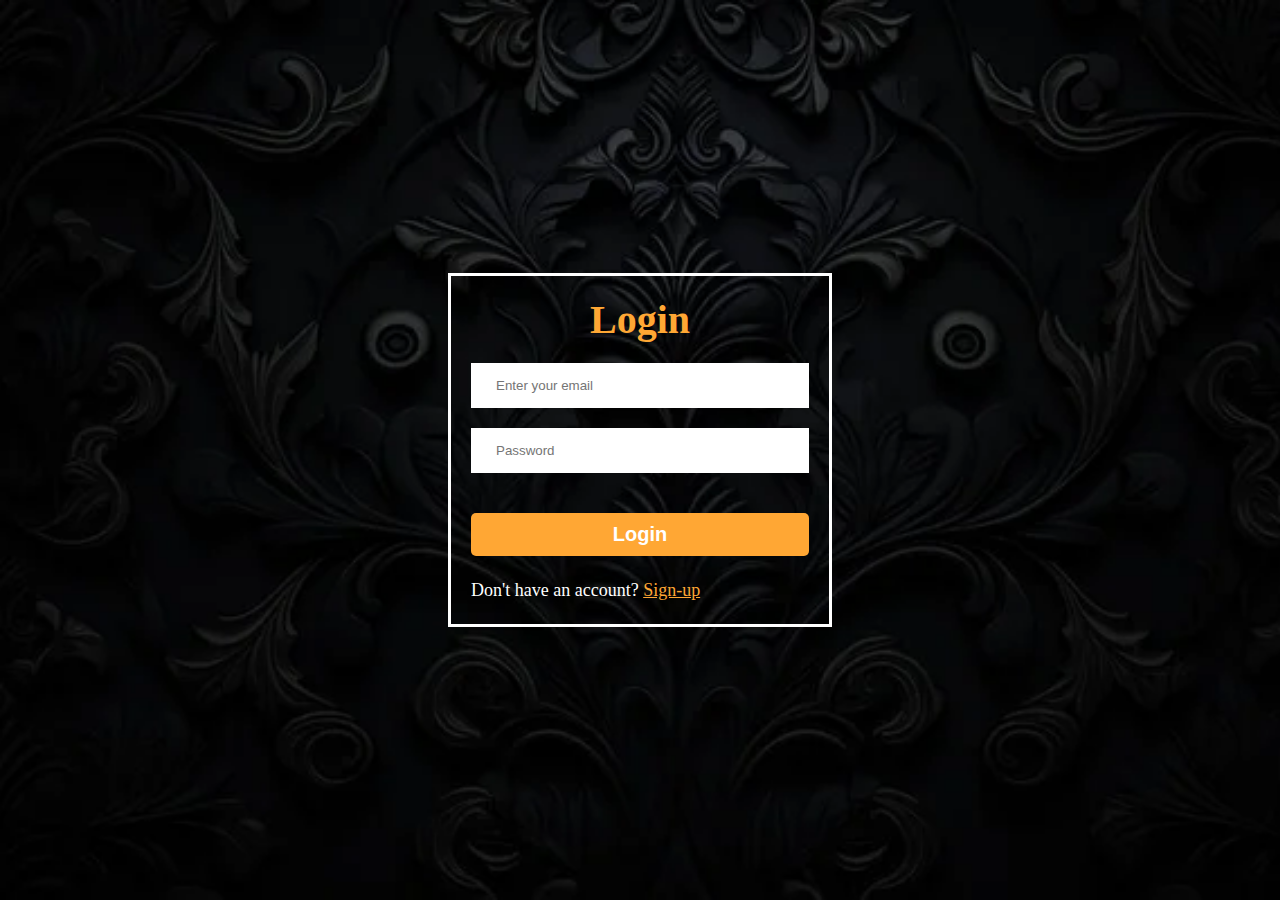
<file: index.html>
<!DOCTYPE html>
<html lang="en">
  <head>
    <meta charset="UTF-8" />
    <meta name="viewport" content="width=device-width, initial-scale=1.0" />
    <title>Login</title>

    <link rel="stylesheet" href="./css/Login.css" />
    <link
      rel="stylesheet"
      href="https://cdnjs.cloudflare.com/ajax/libs/font-awesome/6.5.1/css/all.min.css"
      integrity="sha512-DTOQO9RWCH3ppGqcWaEA1BIZOC6xxalwEsw9c2QQeAIftl+Vegovlnee1c9QX4TctnWMn13TZye+giMm8e2LwA=="
      crossorigin="anonymous"
      referrerpolicy="no-referrer"
    />
  </head>
  <body>
    <section class="login">
      <div class="form">
        <h1>Login</h1>
        <form id="loginForm" class="flex-column">
          <div class="input">
            <div class="icon"><i class="fa-solid fa-envelope"></i></div>
            <input
              type="email"
              id="email"
              placeholder="Enter your email"
              required
            />
          </div>
          <div class="input">
            <i class="fa-solid fa-lock"></i>
            <input
              type="password"
              id="password"
              placeholder="Password"
              required
            />
          </div>
          <div class="error" id="error"></div>
          <button type="submit">Login</button>
          <p class="for-sign-up">
            Don't have an account?
            <a href="./pages/Sign-up.html" class="sign-up">Sign-up</a>
          </p>
        </form>
      </div>
    </section>
    <script src="./scripts/Login.js"></script>
  </body>
</html>
</file>
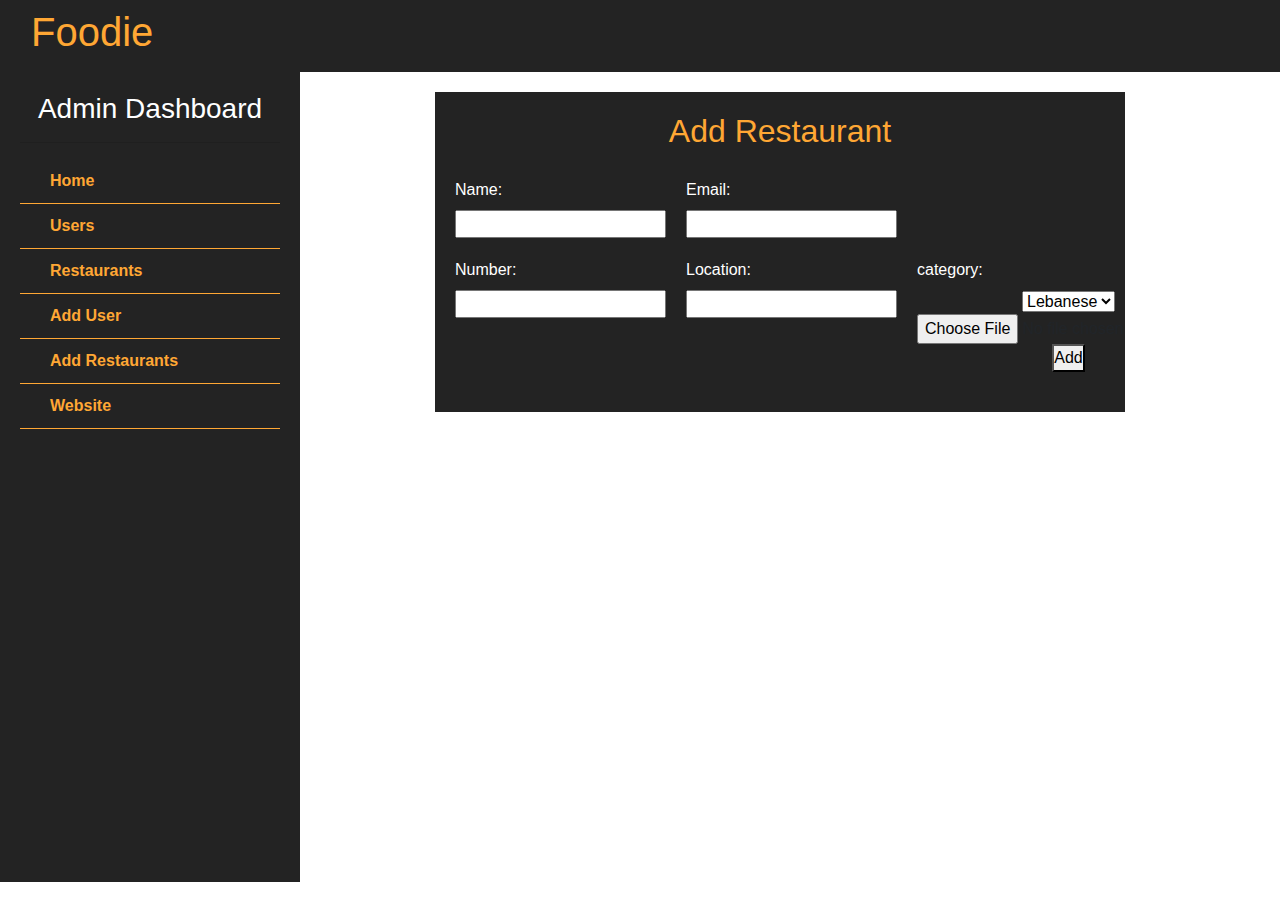
<file: pages/add-restaurant.html>
<!DOCTYPE html>
<html lang="en">
  <head>
    <meta charset="UTF-8" />
    <meta name="viewport" content="width=device-width, initial-scale=1.0" />
    <title>Add-Restaurants</title>
    <link
      rel="stylesheet"
      href="https://maxcdn.bootstrapcdn.com/bootstrap/4.5.2/css/bootstrap.min.css"
    />

    <!-- main style  -->
    <link rel="stylesheet" href="../css/admin.css" />
    <!-- font awesome  -->
    <link
      rel="stylesheet"
      href="https://cdnjs.cloudflare.com/ajax/libs/font-awesome/6.5.1/css/all.min.css"
      integrity="sha512-DTOQO9RWCH3ppGqcWaEA1BIZOC6xxalwEsw9c2QQeAIftl+Vegovlnee1c9QX4TctnWMn13TZye+giMm8e2LwA=="
      crossorigin="anonymous"
      referrerpolicy="no-referrer"
    />
    <link rel="stylesheet" href="../css/admin.css">
    <link rel="stylesheet" href="../css/addRestaurant.css">
  </head>
  <body>
    

    <nav class="navbar navbar-light">
        <div class="container-fluid">
          <h1> <a class="" href="./Home.html">Foodie</a></h1>
          <i class="fa-solid fa-bars"></i>
        </div>
      </nav>


    
    <section class="admin-page flex">
      <aside class="sidebar">
        <h3><a href="./admin.html">Admin Dashboard</a></h3>
        <hr />
        <div class="links">
          <ul>
            <li class="nav-list flex">
              <a href="./admin.html"><i class="fa-solid fa-house"></i><span>Home</span></a>
            </li>
            <li class="nav-list flex">
              <a href="./users.html"><i class="fa-solid fa-user"></i><span>Users</span></a>
            </li>
            <li class="nav-list flex">
              <a href="./restaurants.html"
                ><i class="fa-solid fa-building-columns"></i
                ><span>Restaurants</span></a
              >
              <li class="nav-list flex">
                <a href="./add-user.html"
                  ><i class="fa-solid fa-building-columns"></i
                  ><span>Add User</span></a>
              </li> 
              <li class="nav-list flex">
                <a href="./add-restaurant.html"
                  ><i class="fa-solid fa-building-columns"></i
                  ><span>Add Restaurants</span></a
                >
            </li>
            <li class="nav-list flex">
              <a href="./Home.html"
                ><i class="fa-solid fa-envelope"></i><span>Website</span></a
              >
            </li>
          </ul>
        </div>
      </aside>
       
      <div class="col-lg-9 content">
        
          <div class="row section flex-center">
          <div class="col-lg-9 ">
            <div class="add-restaurants">
              <h2>Add Restaurant</h2>
              
              <div class="inner-div">
                <div class="flex line">
                  <div>
                    <label for="name">Name:</label>
                    <input type="text" id="name" />
                  </div>
                  <div>
                    <label for="email">Email:</label>
                    <input type="email" id="email" />
                  </div>
                </div>
                <div class="flex line">
                  <div>
                    <label for="number">Number:</label>
                    <input type="text" id="number" />
                  </div> 
                  <div>
                    <label for="location">Location:</label>
                    <input type="text" id="location" />
                  </div><div>
                    <label for="category">category:</label>
                    <select name="category" id="category">
                      <option value="lebanese">Lebanese</option>
                      <option value="italian">Italian</option>
                      <option value="vegan">Vegan</option>
                    </select>
                    <input type="file" id="image" class="image">

                    <button class="add" id="add">Add</button>

                    
                  </div>
                </div>
              </div>

            </div>

            

            
          </div>
            
          
            </div>
          </div>
        </div>
      </div>
    </section>
    <script src="../scripts/add-restaurant.js"></script>
  </body>
</html>
</file>
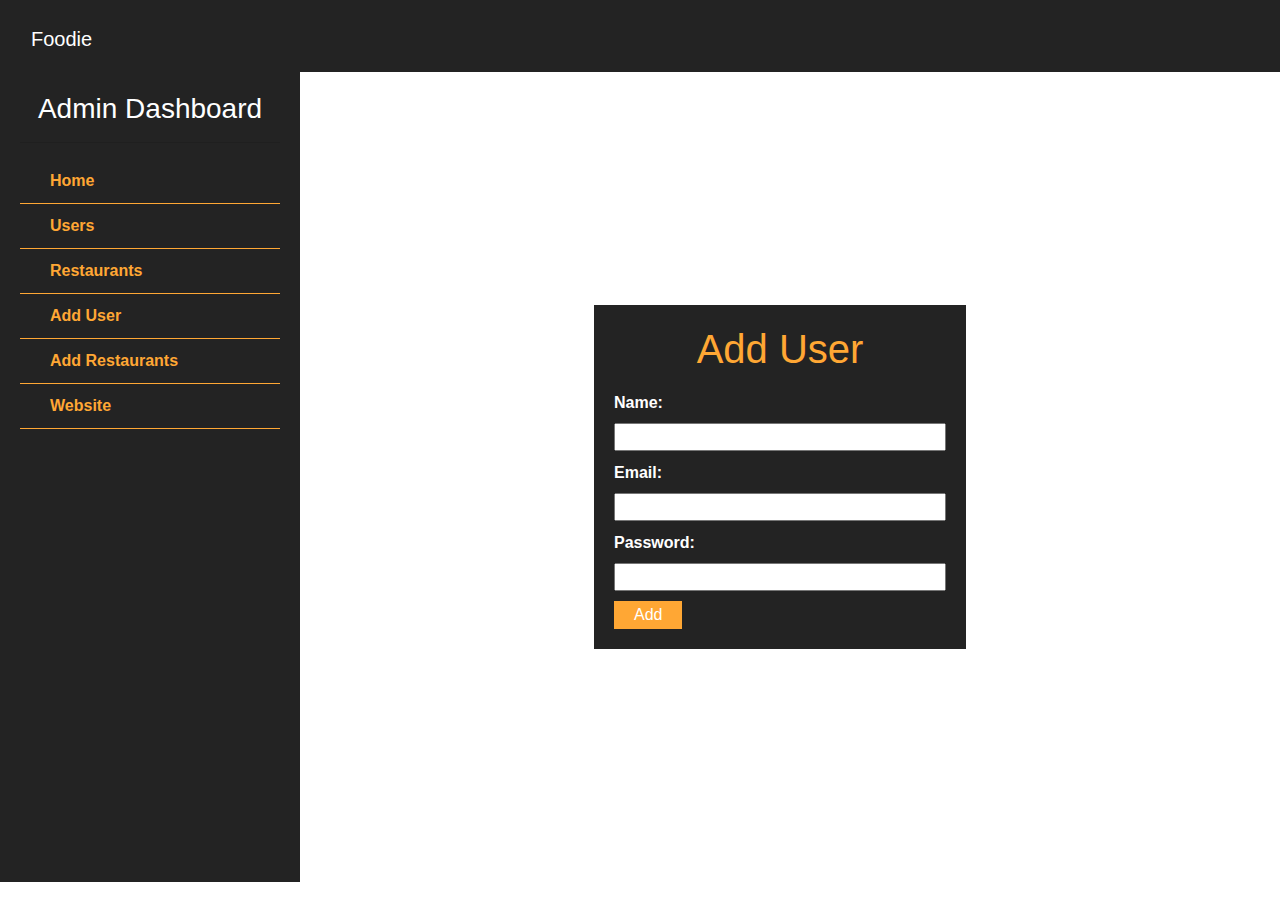
<file: pages/add-user.html>
<!DOCTYPE html>
<html lang="en">
  <head>
    <meta charset="UTF-8" />
    <meta name="viewport" content="width=device-width, initial-scale=1.0" />
    <title>Admin-Dashboard</title>
    <link
      rel="stylesheet"
      href="https://maxcdn.bootstrapcdn.com/bootstrap/4.5.2/css/bootstrap.min.css"
    />

    <!-- main style  -->
    <link rel="stylesheet" href="../css/admin.css" />
    <!-- font awesome  -->
    <link
      rel="stylesheet"
      href="https://cdnjs.cloudflare.com/ajax/libs/font-awesome/6.5.1/css/all.min.css"
      integrity="sha512-DTOQO9RWCH3ppGqcWaEA1BIZOC6xxalwEsw9c2QQeAIftl+Vegovlnee1c9QX4TctnWMn13TZye+giMm8e2LwA=="
      crossorigin="anonymous"
      referrerpolicy="no-referrer"
    />
    <link rel="stylesheet" href="../css/add-user.css" />
  </head>
  <body>
    <nav class="navbar navbar-light">
      <div class="container-fluid">
        <h1><a class="navbar-brand" href="./Home.html">Foodie</a></h1>
      </div>
    </nav>

    <section class="admin-page flex">
      <aside class="sidebar">
        <h3><a href="#">Admin Dashboard</a></h3>
        <hr />
        <div class="links">
          <ul>
            <li class="nav-list flex">
              <a href="./admin.html"
                ><i class="fa-solid fa-house"></i><span>Home</span></a
              >
            </li>
            <li class="nav-list flex">
              <a href="./users.html"
                ><i class="fa-solid fa-user"></i><span>Users</span></a
              >
            </li>
            <li class="nav-list flex">
              <a href="./restaurants.html"
                ><i class="fa-solid fa-building-columns"></i
                ><span>Restaurants</span></a
              >
            </li>
            <li class="nav-list flex">
              <a href="./add-user.html"
                ><i class="fa-solid fa-building-columns"></i
                ><span>Add User</span></a
              >
            </li>
            <li class="nav-list flex">
              <a href="./add-restaurant.html"
                ><i class="fa-solid fa-building-columns"></i
                ><span>Add Restaurants</span></a
              >
            </li>
            <li class="nav-list flex">
              <a href="./Home.html"
                ><i class="fa-solid fa-envelope"></i><span>Website</span></a
              >
            </li>
          </ul>
        </div>
      </aside>

      <div class="col-lg-9 flex-center">
        <div class="form">
          <h1>Add User</h1>
          <div>
            <label for="name">Name:</label>
            <input type="text" id="name" />
          </div>
          <div>
            <label for="email">Email:</label>
            <input type="email" id="email" />
          </div>
          <div>
            <label for="password">Password:</label>
            <input type="text" id="password" />
          </div>
          <button onclick="registerUser()">Add</button>
        </div>
      </div>
    </section>
    <script src="../scripts/add-users.js"></script>
  </body>
</html>
</file>
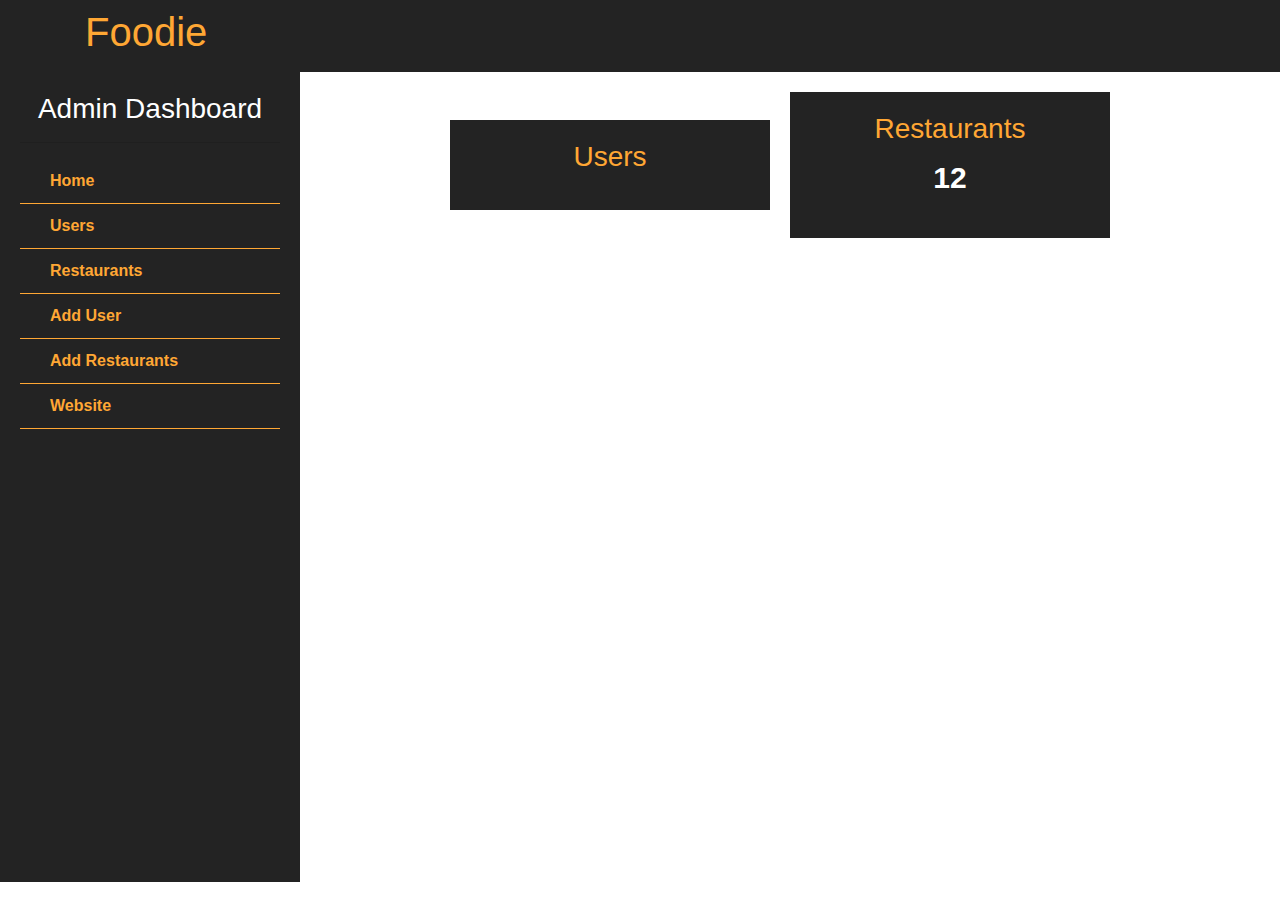
<file: pages/admin.html>
<!DOCTYPE html>
<html lang="en">
  <head>
    <meta charset="UTF-8" />
    <meta name="viewport" content="width=device-width, initial-scale=1.0" />
    <title>Admin-Dashboard</title>
    <link
      rel="stylesheet"
      href="https://maxcdn.bootstrapcdn.com/bootstrap/4.5.2/css/bootstrap.min.css"
    />

    <!-- main style  -->
    <link rel="stylesheet" href="../css/admin.css" />
    <!-- font awesome  -->
    <link
      rel="stylesheet"
      href="https://cdnjs.cloudflare.com/ajax/libs/font-awesome/6.5.1/css/all.min.css"
      integrity="sha512-DTOQO9RWCH3ppGqcWaEA1BIZOC6xxalwEsw9c2QQeAIftl+Vegovlnee1c9QX4TctnWMn13TZye+giMm8e2LwA=="
      crossorigin="anonymous"
      referrerpolicy="no-referrer"
    />
  </head>
  <body>
    

    <nav class="navbar navbar">
        <div class="container">
         <span class="nav-icon" id="nav-icon"> <i class="fa-solid fa-bars"></i></span>
         <h1> <a class="" href="./Home.html">Foodie</a></h1>
        </div>
      </nav>


    
    <section class="admin-page flex">
      <aside class="sidebar" id="sidebar">
        <h3><a href="#">Admin Dashboard</a></h3>
        <hr />
        <div class="links">
          <ul>
            <li class="nav-list flex">
              <a href="./admin.html"><i class="fa-solid fa-house"></i><span>Home</span></a>
            </li>
            <li class="nav-list flex">
              <a href="./users.html"><i class="fa-solid fa-user"></i><span>Users</span></a>
            </li>
            <li class="nav-list flex">
              <a href="#"
                ><i class="fa-solid fa-building-columns"></i
                ><span>Restaurants</span></a
              >
            </li>
             <li class="nav-list flex">
              <a href="./add-user.html"
                ><i class="fa-solid fa-building-columns"></i
                ><span>Add User</span></a>
            </li> 
            <li class="nav-list flex">
              <a href="./add-restaurant.html"
                ><i class="fa-solid fa-building-columns"></i
                ><span>Add Restaurants</span></a
              >
            </li>
            <li class="nav-list flex">
              <a href="./Home.html"
                ><i class="fa-solid fa-envelope"></i><span>Website</span></a
              >
            </li>
          </ul>
        </div>
      </aside>
      
      <div class="col-lg-9 col-md-12">
        
          <div class="row content flex-center">
           <div class="col-lg-4 box">
            <h3>Users</h3>
            <p  class="user-numbers" id="user-numbers"></p>
           </div>
           <div class="col-lg-4  box">
            <h3>Restaurants</h3>
            <p id="res-numbers">12</p>
           </div>
            
          
            </div>
          </div>
        </div>
      </div>
    </section>
    <script src="../scripts/admin.js"></script>
  </body>
</html>
</file>
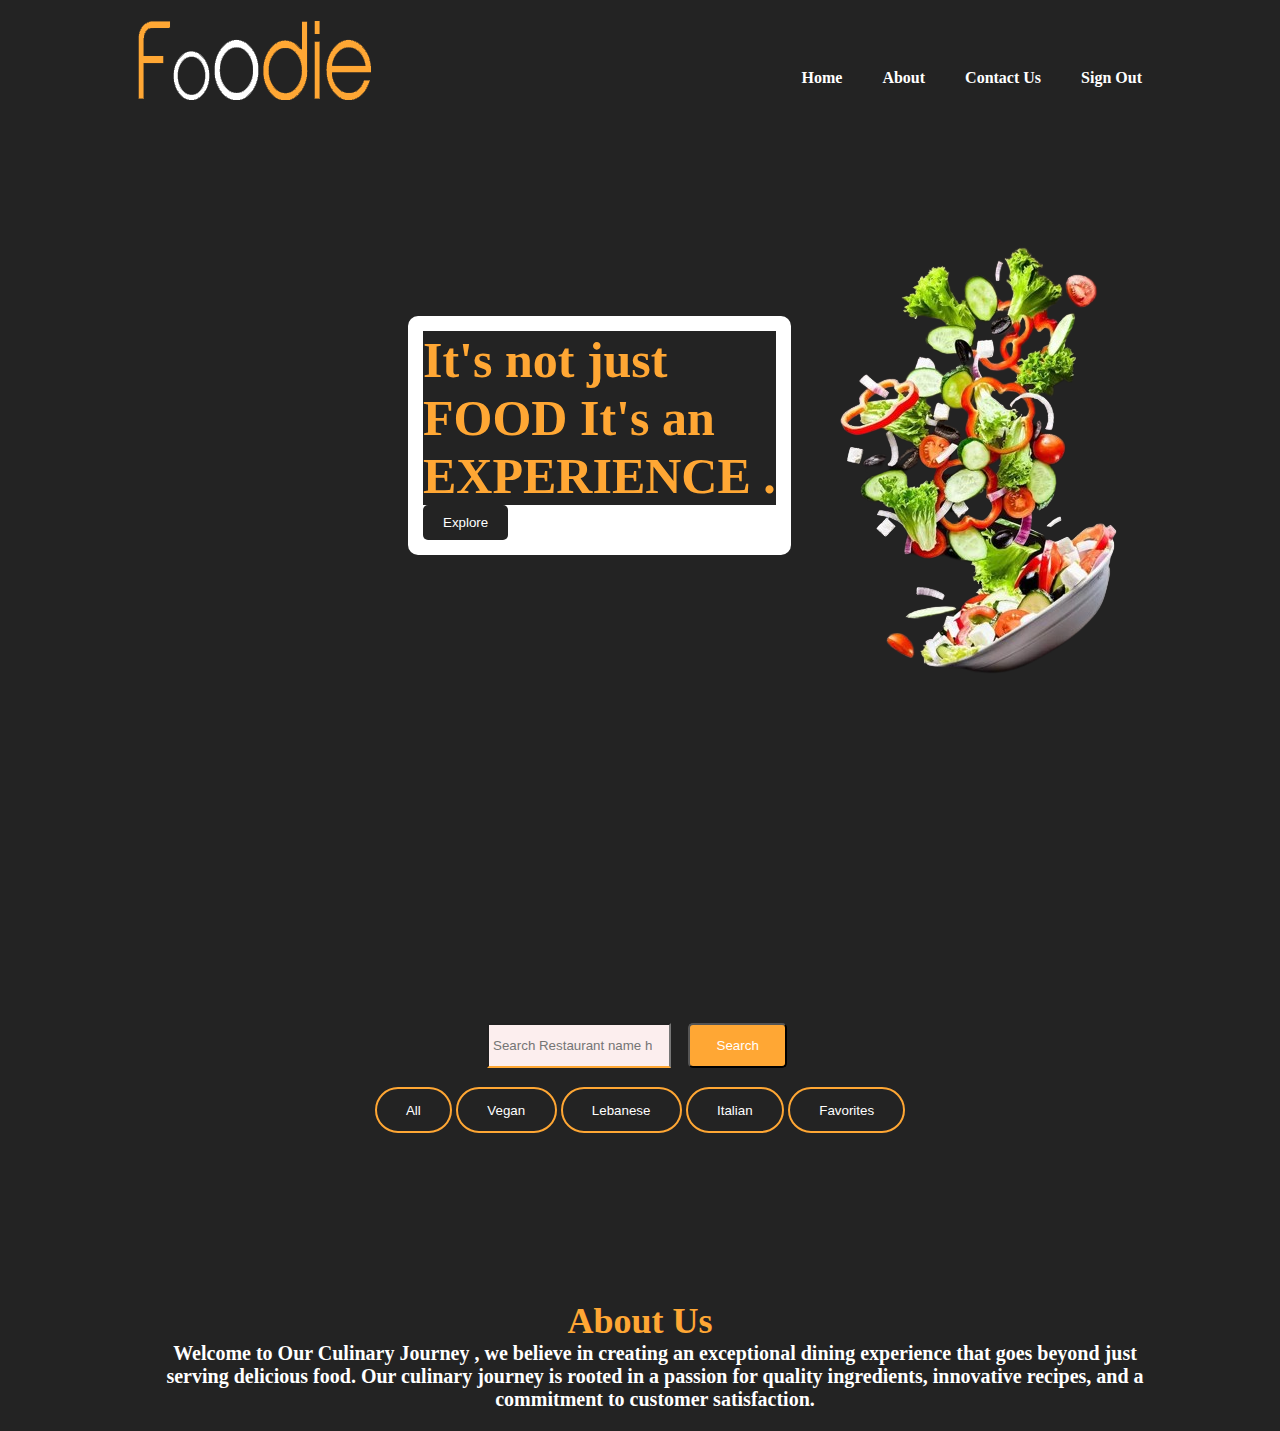
<file: pages/Home.html>
<!DOCTYPE html>
<html lang="en">
  <head>
    <meta charset="UTF-8" />
    <meta name="viewport" content="width=device-width, initial-scale=1.0" />
    <link rel="stylesheet" href="../css/Home.css">
    <title>Foodie</title>
  </head>
  <body>
    <header class="nav" , id="nav">
      <div class="container">
      <div class="logo"><a href="#"><img src="../assests/logo.png" alt=""></a> </div>
      <nav class="navbar">
        <ul>
          <li><a href="#">Home </a> </li>
          <li><a href="#">About </a> </li>
          <li><a href="#">Contact Us </a> </li>
          <li><a class="sign-out" href="#" class="nav_button">Sign Out</a></li>
        </ul>
        
      </nav>
      </div>
    </header>
    <section class="hero">  
      <div class="container">
        <div class="hero-info">
          <h1> It's not just <br> FOOD It's an <br> EXPERIENCE . </h1>
          <button class="explore-button" >Explore</button>
        </div>
        <div class="hero-image"><img src="../assests/112-removebg-preview.png" alt="Hero" /></div>
      </div>
      
    </section>
    <section>
      <div class="wrapper">
        <div  class = "search-container"id="search-container">
          <input
            type="search"
            id="search-input"
            placeholder="Search Restaurant name here.."
          />
          <button class="search" id="search">Search</button>
        </div>
        <div class="buttons" id="buttons">
          <button class="button-value" data-category="all">All</button>
          <button class="button-value" data-category="Vegan">Vegan</button>
          <button class="button-value" data-category="Lebanese">Lebanese</button>
          <button class="button-value" data-category="Italian">Italian</button>
          <button class="button-value" data-category="Favorite">Favorites</button>
        </div>
        <div  class="products"id="products"></div>
      </div>
      <div class="products" id="products">
        <div class="container">
          <ul class="cards" id="cards">
           
          </ul>
        </div>
      </div>
      <section class="about-us">
        <h1>About Us</h1>
        <h2>Welcome to Our Culinary Journey , we believe in creating an exceptional dining experience that goes beyond just serving delicious food. Our culinary journey is rooted in a passion for quality ingredients, innovative recipes, and a commitment to customer satisfaction.
        </h2>
        
      </section>
      <script src="../scripts/Home.js"></script>
  </body>
</html>
</file>
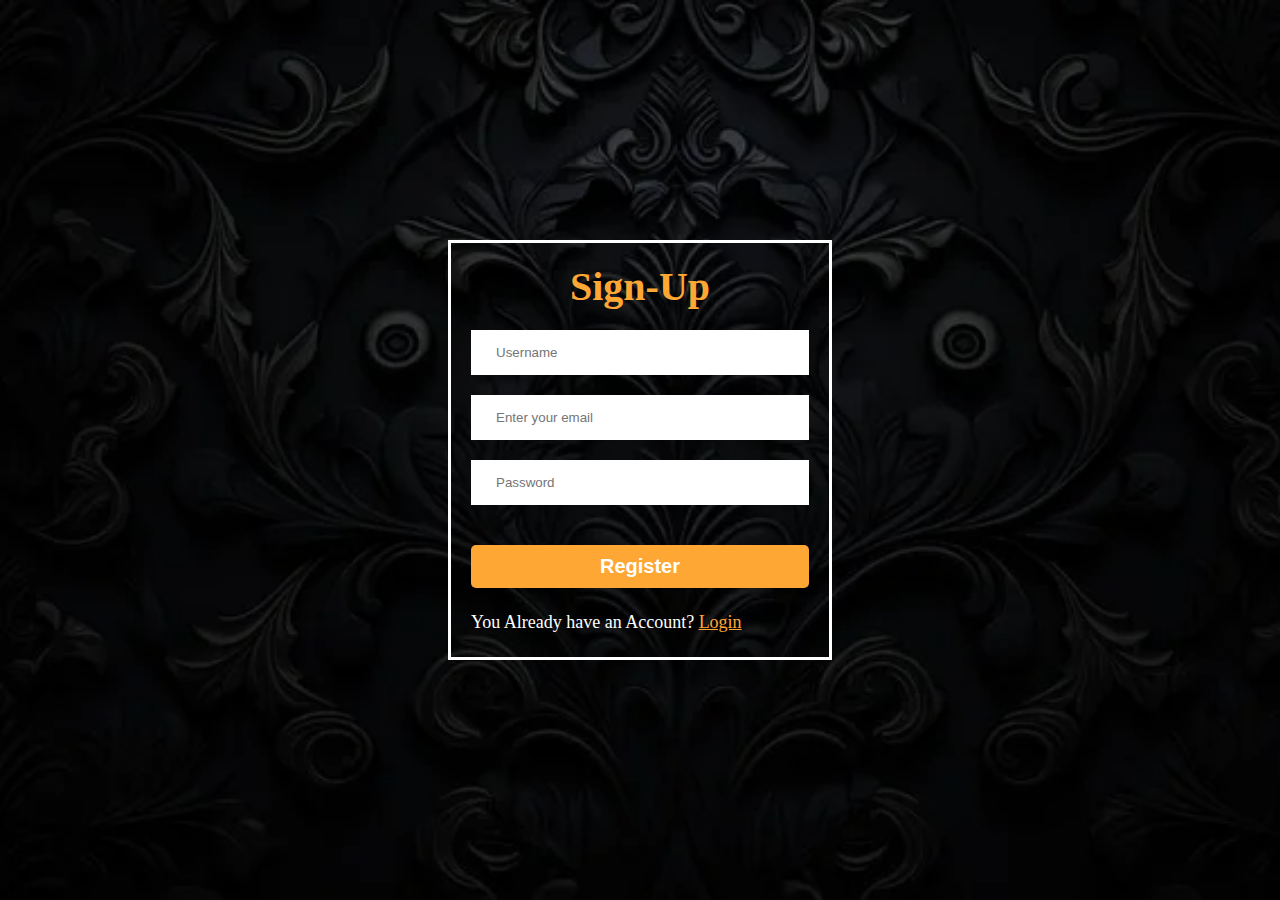
<file: pages/Sign-up.html>
<!DOCTYPE html>
<html lang="en">
  <head>
    <meta charset="UTF-8" />
    <meta name="viewport" content="width=device-width, initial-scale=1.0" />
    <title>Login</title>

    <link rel="stylesheet" href="../css/Sign-up.css" />
    <link
      rel="stylesheet"
      href="https://cdnjs.cloudflare.com/ajax/libs/font-awesome/6.5.1/css/all.min.css"
      integrity="sha512-DTOQO9RWCH3ppGqcWaEA1BIZOC6xxalwEsw9c2QQeAIftl+Vegovlnee1c9QX4TctnWMn13TZye+giMm8e2LwA=="
      crossorigin="anonymous"
      referrerpolicy="no-referrer"
    />
  </head>
  <body>
    <section class="login">
      <div class="form">
        <h1>Sign-Up</h1>
        <div class="flex-column forms">
          <div class="input">
            <div class="icon"><i class="fa-solid fa-user"></i></div>
            <input type="text" id="username" placeholder="Username" required />
          </div>
          <div class="input">
            <i class="fa-solid fa-envelope"></i>
            <input
              type="email"
              id="email"
              placeholder="Enter your email"
              required
            />
          </div>
          <div class="input">
            <i class="fa-solid fa-lock"></i>
            <input
              type="password"
              id="password"
              placeholder="Password"
              required
            />
          </div>
          <div class="error" id="error"></div>
          <button id="submit">Register</button>
          <p class="for-sign-up">
            You Already have an Account?
            <a href="../index.html" class="sign-up">Login</a>
          </p>
        </div>
      </div>
    </section>
    <script src="../scripts/sign-up.js"></script>
  </body>
</html>
</file>
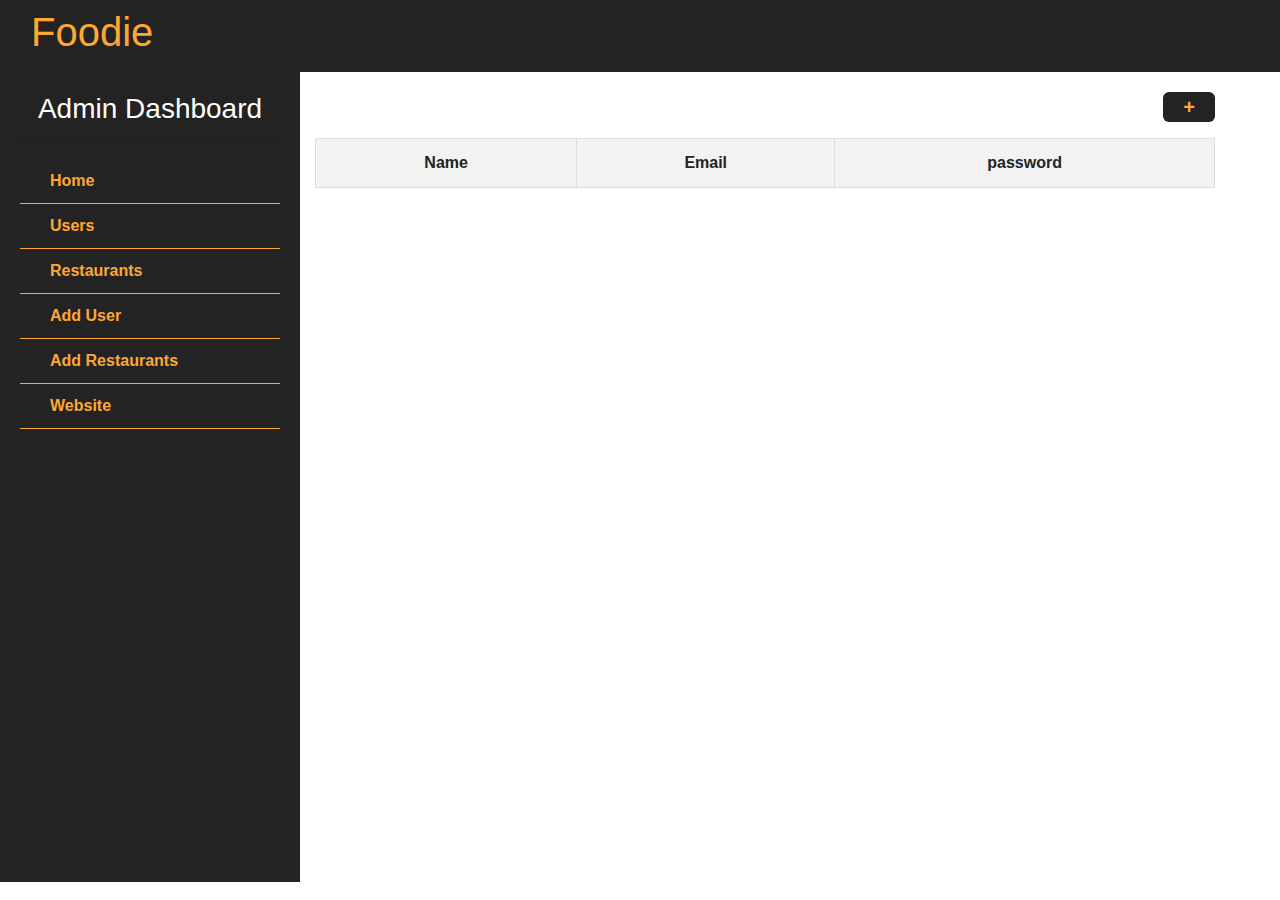
<file: pages/users.html>
<!DOCTYPE html>
<html lang="en">
  <head>
    <meta charset="UTF-8" />
    <meta name="viewport" content="width=device-width, initial-scale=1.0" />
    <title>Admin-Dashboard</title>
    <link
      rel="stylesheet"
      href="https://maxcdn.bootstrapcdn.com/bootstrap/4.5.2/css/bootstrap.min.css"
    />

    <!-- main style  -->
    <link rel="stylesheet" href="../css/admin.css" />
    <!-- font awesome  -->
    <link
      rel="stylesheet"
      href="https://cdnjs.cloudflare.com/ajax/libs/font-awesome/6.5.1/css/all.min.css"
      integrity="sha512-DTOQO9RWCH3ppGqcWaEA1BIZOC6xxalwEsw9c2QQeAIftl+Vegovlnee1c9QX4TctnWMn13TZye+giMm8e2LwA=="
      crossorigin="anonymous"
      referrerpolicy="no-referrer"
    />
    <link rel="stylesheet" href="../css/user.css">
  </head>
  <body>
    

    <nav class="navbar navbar-light">
        <div class="container-fluid">
          <h1><a href="./Home.html">Foodie</a></h1>
        </div>
      </nav>


    
    <section class="admin-page flex">
      <aside class="sidebar">
        <h3><a href="#">Admin Dashboard</a></h3>
        <hr />
        <div class="links">
          <ul>
            <li class="nav-list flex">
              <a href="./admin.html"><i class="fa-solid fa-house"></i><span>Home</span></a>
            </li>
            <li class="nav-list flex">
              <a href="#"><i class="fa-solid fa-user"></i><span>Users</span></a>
            </li>
            <li class="nav-list flex">
              <a href="#"
                ><i class="fa-solid fa-building-columns"></i
                ><span>Restaurants</span></a
              >
            </li>
            <li class="nav-list flex">
                <a href="./add-user.html"
                  ><i class="fa-solid fa-building-columns"></i
                  ><span>Add User</span></a>
              </li> 
              <li class="nav-list flex">
                <a href="./add-restaurant.html"
                  ><i class="fa-solid fa-building-columns"></i
                  ><span>Add Restaurants</span></a>
                  </li>
            <li class="nav-list flex">
              <a href="./Home.html"
                ><i class="fa-solid fa-envelope"></i><span>Website</span></a
              >
            </li>
          </ul>
        </div>
      </aside>
       
      <div class="col-lg-9 show">
        
          <div class="row section flex">
          <div class="col-lg-12 ">
            <div class="add">
                <button><a href="./add-user.html">+</a></button>
            </div>
            
            <div class="table" id="table">
              <table id="userTable">
                <tr>
                  <th>Name</th>
                  <th>Email</th>
                  <th>password</th>
                  
                  
                </tr>
              </table>
            </div>
            

            
          </div>
            
          
            </div>
          </div>
        </div>
      </div>
    </section>

    <script src="../scripts/users.js"></script>
  </body>
</html>
</file>
<file: css/Login.css>
@import url("https://fonts.googleapis.com/css2?family=Roboto:wght@300;400;500;700&display=swap");

:root {
  --main-color: #ffa734;
  --second-color: #232323;
  --text-color: rgba(0, 0, 0, 0.6);
  --link-size: 1.3rem;
  --main-transition: 0.3s;
  --bg-white: #ffffff;
  --grey-background: #f8f9f9;
}
html {
  scroll-behavior: smooth;
}

* {
  margin: 0;
  padding: 0;
  box-sizing: border-box;
}
::selection {
  background-color: var(--main-color);
  color: var(--bg-white);
}
body {
  background-image: url("../assests/depositphotos_645268866-stock-photo-luxury-black-background-space-your.jpg");
  background-repeat: no-repeat;
  background-size: cover;
}
.t-center {
  position: absolute;
  top: 50%;
  left: 50%;
  transform: translate(-50%, -50%);
}
.t-center {
  text-align: center;
}
.flex {
  display: flex;
}
.flex-items {
  display: flex;
  align-items: center;
}
.flex-center {
  display: flex;
  align-items: center;
  justify-content: center;
}
.flex-between {
  display: flex;
  justify-content: space-between;
}
.flex-column {
  display: flex;
  flex-direction: column;
}
.rounded {
  border-radius: 6px;
}
ul {
  list-style: none;
}
a {
  text-decoration: none;
}

p {
  font-size: 18px;
  line-height: 1.6;
}
.login {
  display: flex;
  justify-content: center;
  align-items: center;
  height: 100vh;
}
.form {
  border: 3px solid var(--bg-white);
  padding: 20px;
  width: 30%;
}
.form h1 {
  text-align: center;
  font: bold;
  margin-bottom: 20px;
  font-size: 40px;
  color: var(--main-color);
}
form {
  gap: 20px;
}

.input {
  display: flex;
  text-align: center;
  justify-content: space-between;
  gap: 10px;
  width: 100%;

  background-color: var(--bg-white);
  padding: 10px;
  align-items: center;
}
.input input {
  width: 100%;
  padding: 5px;
  border: none;
  outline: none;
  height: 100%;
  background-color: transparent;
}

button {
  background-color: var(--main-color);
  color: var(--bg-white);
  border: none;
  border-radius: 5px;
  cursor: pointer;
  padding: 10px;
  font-weight: bold;
  font-size: 20px;
}

button:hover {
  opacity: 0.6;
}
.for-sign-up {
  color: white;
}
.sign-up {
  text-decoration: underline;
  color: var(--main-color);
}

.error {
  color: var(--bg-white);
  font-weight: bold;
}

@media (max-width: 600px) {
  .form {
    width: 90%;
    padding: 5px;
  }
}
@media (min-width: 600px) and (max-width: 768px) {
  .form {
    width: 80%;
  }
}
@media (min-width: 768px) and (max-width: 992px) {
  .form {
    width: 80%;
  }
}
</file>
<file: css/admin.css>
:root {
  --main-color: #ffa734;
  --second-color: #232323;
  --text-color: rgba(0, 0, 0, 0.6);
  --link-size: 1.3rem;
  --main-transition: 0.3s;
  --bg-white: #ffffff;
  --grey-background: #f8f9f9;
}
html {
  scroll-behavior: smooth;
}

* {
  margin: 0;
  padding: 0;
  box-sizing: border-box;
}
::selection {
  background-color: var(--main-color);
  color: var(--bg-white);
}
.t-center {
  position: absolute;
  top: 50%;
  left: 50%;
  transform: translate(-50%, -50%);
}
.t-center {
  text-align: center;
}
.flex {
  display: flex;
}
.flex-items {
  display: flex;
  align-items: center;
}
.flex-center {
  display: flex;
  align-items: center;
  justify-content: center;
}
.flex-between {
  display: flex;
  justify-content: space-between;
}
.rounded {
  border-radius: 6px;
}
ul {
  list-style: none;
}
a {
  text-decoration: none;
}

p {
  font-size: 18px;
  line-height: 1.6;
}

/* aside  */

.sidebar {
  top: 0;
  left: 0;
  height: 90vh;
  width: 300px;
  background-color: var(--second-color);
  padding: 20px;
}
.sidebar ul {
  list-style-type: none;
  padding-left: 0;
}
.sidebar li {
  padding: 10px 20px;
  border-bottom: 1px solid var(--main-color);
}
.sidebar h3 a {
  color: var(--bg-white);
}
.sidebar li a {
  color: var(--bg-white);
  text-decoration: none;
  display: flex;
  gap: 10px;
  align-items: center;
}
.sidebar li a span {
  color: var(--main-color);
  font-weight: bold;
}
.sidebar ul li i {
  color: var(--bg-white);
}
.sidebar li:hover {
  background-color: var(--main-color);
}
.sidebar li:hover a {
  color: var(--bg-white);
}
.sidebar li:hover a span {
  color: var(--bg-white);
}
a:hover {
  text-decoration: none;
}
h3 {
  text-align: center;
  color: var(--bg-white);
}

.content {
  padding-top: 20px;
  gap: 20px;
  justify-content: center;
}
.content .box {
  background-color: var(--second-color);
  padding: 20px;
}
.content .box p {
  text-align: center;
  font-weight: bold;
  font-size: 30px;
  color: var(--bg-white);
}
nav h1 a {
  color: var(--main-color);
}
.content h3 {
  color: var(--main-color);
}
nav h1 a:hover {
  color: var(--main-color);
  opacity: 0.6;
}

.navbar {
  background-color: var(--second-color);
}
.navbar .navbar-brand {
  color: var(--bg-white);
}
nav h1 {
  text-align: center;
}
nav h1 a {
  font-size: 40px;
}

.nav-icon {
  display: none;
}

@media (max-width: 768px) {
  .nav-icon {
    display: block;
    color: var(--main-color);
    font-size: 30px;
    font-weight: bold;
  }

  .sidebar {
    display: none;
  }
  .open {
    display: block;
  }
  .sidebar {
    left: -300px;
  }
  .admin-page {
    padding: 20px 20px;
  }
}
</file>
<file: css/addRestaurant.css>
:root {
  --main-color: #ffa734;
  --second-color: #232323;
  --text-color: rgba(0, 0, 0, 0.6);
  --link-size: 1.3rem;
  --main-transition: 0.3s;
  --bg-white: #ffffff;
  --grey-background: #f8f9f9;
}
html {
  scroll-behavior: smooth;
}

* {
  margin: 0;
  padding: 0;
  box-sizing: border-box;
}
::selection {
  background-color: var(--main-color);
  color: var(--bg-white);
}
.t-center {
  position: absolute;
  top: 50%;
  left: 50%;
  transform: translate(-50%, -50%);
}
.t-center {
  text-align: center;
}
.flex {
  display: flex;
}
.flex-items {
  display: flex;
  align-items: center;
}
.flex-center {
  display: flex;
  align-items: center;
  justify-content: center;
}
.flex-between {
  display: flex;
  justify-content: space-between;
}
.rounded {
  border-radius: 6px;
}
ul {
  list-style: none;
}
a {
  text-decoration: none;
}

p {
  font-size: 18px;
  line-height: 1.6;
}

.content {
  text-align: center;
}

label {
  display: block;
}
.line {
  gap: 20px;
  margin-bottom: 20px;
}
.line > div label {
  text-align: start;
  color: var(--bg-white);
}

.add-restaurants {
  background-color: var(--second-color);
  display: flex;
  flex-direction: column;
  gap: 20px;
  padding: 20px;
  align-items: center;
}
.add-restaurants h2 {
  color: var(--main-color);
}
.inner-div {
  width: 100%;
  margin-left: auto;
  margin-right: auto;
}
</file>
<file: css/add-user.css>
:root {
  --main-color: #ffa734;
  --second-color: #232323;
  --text-color: rgba(0, 0, 0, 0.6);
  --link-size: 1.3rem;
  --main-transition: 0.3s;
  --bg-white: #ffffff;
  --grey-background: #f8f9f9;
}
html {
  scroll-behavior: smooth;
}

* {
  margin: 0;
  padding: 0;
  box-sizing: border-box;
}
::selection {
  background-color: var(--main-color);
  color: var(--bg-white);
}
.t-center {
  position: absolute;
  top: 50%;
  left: 50%;
  transform: translate(-50%, -50%);
}
.t-center {
  text-align: center;
}
.flex {
  display: flex;
}
.flex-items {
  display: flex;
  align-items: center;
}
.flex-center {
  display: flex;
  align-items: center;
  justify-content: center;
}
.flex-between {
  display: flex;
  justify-content: space-between;
}
.rounded {
  border-radius: 6px;
}
ul {
  list-style: none;
}
a {
  text-decoration: none;
}

p {
  font-size: 18px;
  line-height: 1.6;
}

.form {
  background-color: var(--second-color);
  width: 40%;
  padding: 20px 20px;
  display: flex;
  flex-direction: column;
  gap: 10px;
}
.form h1 {
  text-align: center;
  color: var(--main-color);
}
.form label {
  display: block;
  color: var(--bg-white);
  font-weight: bold;
}
.form input {
  width: 100%;
  outline: none;
}
.form button {
  outline: none;
  border: none;
  background-color: var(--main-color);
  color: var(--bg-white);
  width: fit-content;
  padding: 2px 20px;
}
</file>
<file: css/Home.css>
* {
  padding: 0;
  margin: 0;
  box-sizing: border-box;
  background-color: #232323;
}

.container {
  width: 80%;
  margin-right: auto;
  margin-left: auto;
}

header .container {
  justify-content: space-between;
  align-items: center;
  display: flex;
}

header {
  justify-content: space-between;
}
.nav {
  display: flex;
  width: 100%;
  justify-content: center;
  align-items: center;
  flex-direction: row;
  gap: 35px;
  padding: 20 16px;
  height: 60px;
  margin-top: 40px;
}

.navbar ul {
  display: flex;
  gap: 20px;
}

.navbar ul li {
  display: flex;
  justify-content: space-between;
  gap: 10px;
  list-style: none;
  color: #ffa734;
  font-weight: bolder;
  padding: 10px;
}
.nav ul li a {
  text-decoration: none;
  color: #ffffff;
}
.nav ul li a:hover {
  color: #ffa734;
}

.logo a {
  color: #ffa734;
  font-weight: bold;
  font-size: 30px;
  text-decoration: noe;
}

.hero {
  position: relative;
  color: #333;
  height: 100vh;
}
.hero .container {
  display: flex;
  /* margin-right: 250px;
  margin-bottom: 40px; */
  /* justify-content: space-between; */
}
/* .hero > img {
  position: absolute;
  top: 50%;
  right: 0;
  margin-right: 270px;
  transform: translateY(-50%);
  z-index: 1;
} */

.hero-info {
  max-width: 400px;
  padding: 15px;
  height: fit-content;
  background-color: #ffffff;
  backdrop-filter: blur(10px);
  gap: 10px;
  border-radius: 10px;
  margin-top: 200px;
  margin-left: 280px;
}

.hero-info > h1 {
  font-size: 50px;
  color: #ffa734;
}

.hero-info > p {
  font-size: 18px;
  font-weight: 100;
  color: #ffa734;
}

.explore-button {
  padding: 10px 20px;
  max-width: 200px;
  background-color: #232323;
  color: #fff;
  border: none;
  cursor: pointer;
  border-radius: 5px;
  transition: all 0.3s ease-in-out;
}

.explore-button:hover {
  background-color: #ffa734;
  color: #232323;
  transition: all 0.3s ease-in-out;
}

/* */
.wrapper {
  display: flex;
  flex-direction: column;
  justify-content: center;
  align-items: center;
  margin: 0 auto;
  gap: 3px;
}
.search-container {
  margin: 1em 0;
}
.search-container input {
  background-color: #fceeee;
  color: #232323;
  width: 60%;
  border-bottom: 2px solid #ffa734;
  padding: 1em 0.3em;
}
.search-container input:focus {
  border-bottom-color: #ffa734;
}
.search-container button {
  padding: 1em 2em;
  margin-left: 1em;
  background-color: #ffa734;
  color: #ffffff;
  border-radius: 5px;
  margin-top: 0.5em;
}
.button-value {
  border: 2px solid #ffa734;
  padding: 1em 2.2em;
  border-radius: 3em;
  background-color: transparent;
  color: #ffffff;
  cursor: pointer;
}
.button-value:hover {
  background-color: #ffa734;
  color: #232323;
}
.active {
  background-color: #ffa734;
  color: #ffffff;
}
.products {
  display: grid;
  grid-template-columns: auto auto auto;
  grid-column-gap: 1.5em;
  padding: 2em 0;
}
.card {
  background-color: #f5c264;
  max-width: 18em;
  margin-top: 1em;
  padding: 1em;
  border-radius: 5px;
  box-shadow: 1em 2em 2.5em rgba(1, 2, 68, 0.08);
}
.image-container {
  text-align: center;
}

.container {
  padding-top: 1em;
  color: #110f29;
}
.container h5 {
  font-weight: 500;
}
.hide {
  display: none;
}
@media screen and (max-width: 720px) {
  img {
    max-width: 100%;
    object-fit: contain;
    height: 10em;
  }
  .card {
    max-width: 10em;
    margin-top: 1em;
  }
  .products {
    grid-template-columns: auto auto;
    grid-column-gap: 1em;
  }
}

/* */
.card-content {
  border: none;
  border-radius: 8%;
  padding: 15px;
  margin: 10px;
  text-align: center;
  width: 60%;
  margin: 3%;
  background-color: #f1efefd3;
  color: #232323;
}
.cards {
  display: flex;
  flex-wrap: wrap;
  align-items: center;
  justify-content: space-evenly;
  margin-left: 150px;
  margin-right: 60px;
  gap: 10px;
}
.card-content {
  width: 400px;
}
.card-image {
  width: 100%;
  border-radius: 8%;
  max-height: 150px;
  object-fit: cover;
  margin-bottom: 10px;
}

.card-title {
  font-size: 1.5rem;
  margin-bottom: 5px;
  background-color: transparent;
}

.card-description {
  font-size: 1rem;
  margin-bottom: 10px;
  background-color: transparent;
}

.card-category {
  font-style: italic;
  color: #ff9306;
  background-color: transparent;
  margin-bottom: 10px;
}
.hero {
  display: flex;
  justify-content: space-between;
}

.hero-image {
  width: 300px;
  height: 300px;
}

.card-button {
  background-color: #232323;
  color: #fff;
  font-size: large;
  border-radius: 12%;
  padding: 8px 15px;
  border: none;
  cursor: pointer;
}
.about-us {
  text-align: center;
  margin: 20px 0;
}

.about-us h1 {
  font-size: 36px;
  color: #ffa734;
  font-weight: bold;

  text-align: center;
}

.about-us h2 {
  display: flex;
  align-self: center;
  align-content: center;
  font-size: 20px;
  text-align: center;
  color: #fff;
  margin-bottom: 20px;
  margin-right: 40px;
  margin-left: 155px;
  max-width: 1000px;
}
</file>
<file: css/Sign-up.css>
@import url("https://fonts.googleapis.com/css2?family=Roboto:wght@300;400;500;700&display=swap");

:root {
  --main-color: #ffa734;
  --second-color: #232323;
  --text-color: rgba(0, 0, 0, 0.6);
  --main-transition: 0.3s;
  --bg-white: #ffffff;
  --grey-background: #f8f9f9;
}
html {
  scroll-behavior: smooth;
}

* {
  margin: 0;
  padding: 0;
  box-sizing: border-box;
}
::selection {
  background-color: var(--main-color);
  color: var(--bg-white);
}
body {
  background-image: url("../assests/depositphotos_645268866-stock-photo-luxury-black-background-space-your.jpg");
  background-repeat: no-repeat;
  background-size: cover;
}
.t-center {
  position: absolute;
  top: 50%;
  left: 50%;
  transform: translate(-50%, -50%);
}
.t-center {
  text-align: center;
}
.flex {
  display: flex;
}
.flex-items {
  display: flex;
  align-items: center;
}
.flex-center {
  display: flex;
  align-items: center;
  justify-content: center;
}
.flex-between {
  display: flex;
  justify-content: space-between;
}
.flex-column {
  display: flex;
  flex-direction: column;
}
.rounded {
  border-radius: 6px;
}
ul {
  list-style: none;
}
a {
  text-decoration: none;
}

p {
  font-size: 18px;
  line-height: 1.6;
}
.login {
  display: flex;
  justify-content: center;
  align-items: center;
  height: 100vh;
}
.form {
  border: 3px solid var(--bg-white);
  padding: 20px;
  width: 30%;
}
.form h1 {
  text-align: center;
  font: bold;
  margin-bottom: 20px;
  font-size: 40px;
  color: var(--main-color);
}
.forms {
  gap: 20px;
}

.input {
  display: flex;
  text-align: center;
  justify-content: space-between;
  gap: 10px;
  width: 100%;

  background-color: var(--bg-white);
  padding: 10px;
  align-items: center;
}
.input input {
  width: 100%;
  padding: 5px;
  border: none;
  outline: none;
  height: 100%;
  background-color: transparent;
}

button {
  background-color: var(--main-color);
  color: var(--bg-white);
  border: none;
  border-radius: 5px;
  cursor: pointer;
  padding: 10px;
  font-weight: bold;
  font-size: 20px;
}

button:hover {
  opacity: 0.6;
}
.for-sign-up {
  color: white;
}
.sign-up {
  text-decoration: underline;
  color: var(--main-color);
}

.error {
  color: var(--bg-white);
  font-weight: bold;
}

@media (max-width: 600px) {
  .form {
    width: 90%;
    padding: 5px;
  }
}
@media (min-width: 600px) and (max-width: 768px) {
  .form {
    width: 80%;
  }
}
@media (min-width: 768px) and (max-width: 992px) {
  .form {
    width: 80%;
  }
}
</file>
<file: css/user.css>
:root {
  --main-color: #ffa734;
  --second-color: #232323;
  --text-color: rgba(0, 0, 0, 0.6);
  --link-size: 1.3rem;
  --main-transition: 0.3s;
  --bg-white: #ffffff;
  --grey-background: #f8f9f9;
}
html {
  scroll-behavior: smooth;
}

* {
  margin: 0;
  padding: 0;
  box-sizing: border-box;
}
::selection {
  background-color: var(--main-color);
  color: var(--bg-white);
}
.t-center {
  position: absolute;
  top: 50%;
  left: 50%;
  transform: translate(-50%, -50%);
}
.t-center {
  text-align: center;
}
.flex {
  display: flex;
}
.flex-items {
  display: flex;
  align-items: center;
}
.flex-center {
  display: flex;
  align-items: center;
  justify-content: center;
}
.flex-between {
  display: flex;
  justify-content: space-between;
}
.rounded {
  border-radius: 6px;
}
ul {
  list-style: none;
}
a {
  text-decoration: none;
}

p {
  font-size: 18px;
  line-height: 1.6;
}

.section {
  width: 100%;
}
.add {
  display: flex;
  justify-content: flex-end;
  margin-bottom: 1rem;
}

.add button {
  outline: none;
  border: none;
  padding: 0px 20px;
  background-color: var(--second-color);
  width: fit-content;
  text-align: right;
  border-radius: 6px;
}
.show {
  padding-top: 20px;
}
.add a {
  font-size: 20px;
  font-weight: bold;
  color: var(--main-color);
}
.table {
  display: flex;
  justify-content: center;
}
table {
  border-collapse: collapse;
  width: 100%;
}
th,
td {
  border: 1px solid #dddddd;
  text-align: center;
  padding: 8px;
  color: var(--second-color);
}
th {
  background-color: #f2f2f2;
}
tr:nth-child(even) {
  background-color: #f2f2f2;
}

table button {
  outline: none;
  border: none;
  padding: 5px;
  background-color: var(--main-color);
  color: var(--bg-white);
  border-radius: 6px;
}
table button:hover {
  opacity: 0.6;
}
td {
  font-weight: bold;
}

.hide {
  display: none;
}
</file>
